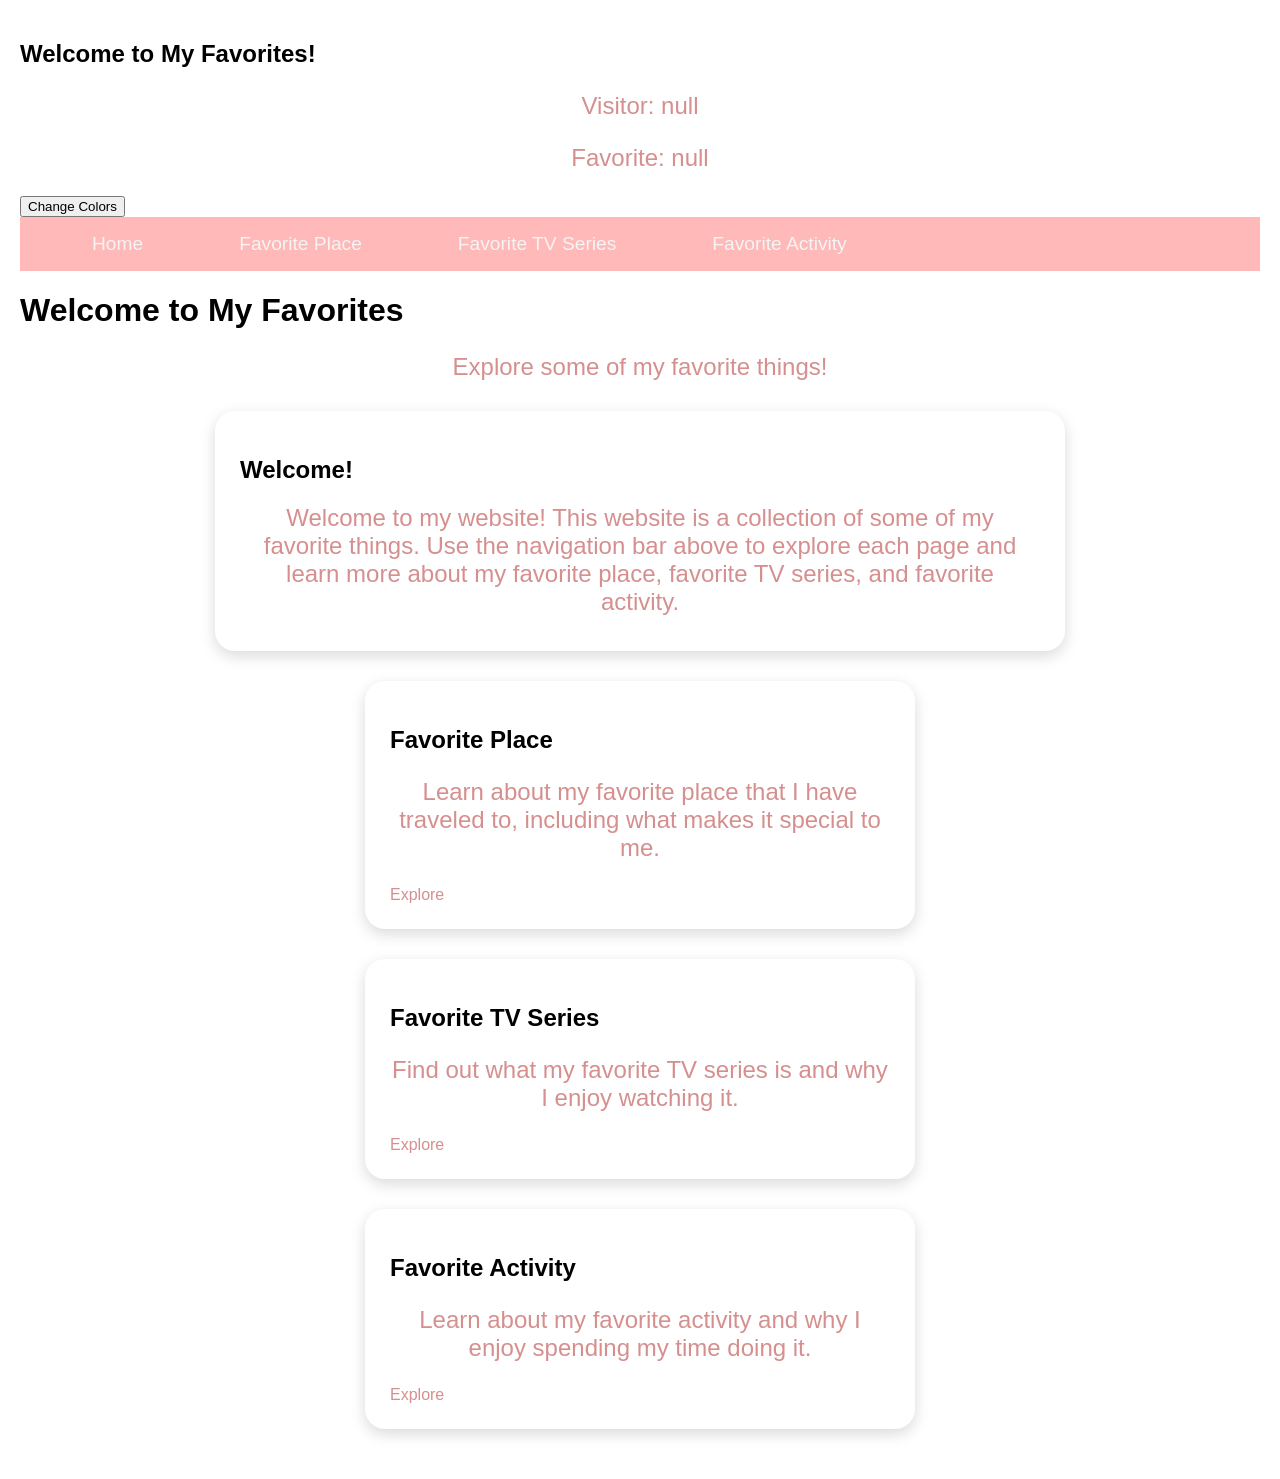
<file: index.html>
<!DOCTYPE html>
<html lang="en">
<head>
    <link rel="stylesheet" href="style2.css">
    <meta charset="UTF-8">
    <meta name="viewport" content="width=device-width, initial-scale=1.0">
    <title>My Favorites</title>
</head>

<body>
    <div class="navbar">
        <ul class="nav-links">
            <li><a href="index.html">Home</a></li>
            <li><a href="Favoriteplace.html">Favorite Place</a></li>
            <li><a href="Favoritetvseries.html">Favorite TV Series</a></li>
            <li><a href="Favoriteactivity.html">Favorite Activity</a></li>
        </ul>
    </div>

    <header class="hero">
        <h1>Welcome to My Favorites</h1>
        <p>Explore some of my favorite things!</p>
    </header>

    <section class="intro">
        <h2>Welcome!</h2>
        <p>
            Welcome to my website! This website is a collection of some of my
            favorite things. Use the navigation bar above to explore each page
            and learn more about my favorite place, favorite TV series, and
            favorite activity.
        </p>
    </section>

    <section class="pages">
        <div class="card">
            <h2> Favorite Place</h2>
            <p>
                Learn about my favorite place that I have traveled to,
                including what makes it special to me.
            </p>
            <a href="Favoriteplace.html">Explore</a>
        </div>

        <div class="card">
            <h2>Favorite TV Series</h2>
            <p>
                Find out what my favorite TV series is and why I enjoy
                watching it.
            </p>
            <a href="Favoritetvseries.html">Explore</a>
        </div>

        <div class="card">
            <h2>Favorite Activity</h2>
            <p>
                Learn about my favorite activity and why I enjoy spending
                my time doing it.
            </p>
            <a href="Favoriteactivity.html">Explore</a>
        </div>
    </section>
    <script src="script.js"></script>

</body>
</html>
</file>
<file: style2.css>
.nav-links{
    text-decoration: none;
    color:red;
    margin: 20px 20px 30px 40px;
    text-decoration-line: none;
    text-align: center;
    list-style:none;
    display: flex;
    align-items: center;
    margin: 1rem 2rem;
    gap: 5em;
    font-size: larger;
}
.navbar{
    background-color: rgb(255, 185, 185);
    display: flex;
    justify-content: space-between;
    align-items: center;
}
ul li a:hover{
    color: rgb(214, 143, 143);
}
ul li a{
    text-decoration: none;
    color:rgb(244, 244, 244);
}
p{
    text-align: center;
    font-size: 1.5rem;
    color: rgb(214, 143, 143);
}
img{
    width: 300px;
    height: 300px;
    border-radius: 50%;
    align-items: space-between;
    margin: 2rem;
    border: 8px solid rgb(255, 185, 185);
}
img:hover{
    transform: scale(1.1);
    transition: transform 0.3s ease-in-out;
}
.activites{
    display: flex;
    align-items: center;
    font-size: 30px;
    padding: 10px;
}
.images {
    display: flex;
    justify-content: center;
    align-items: center;
    gap: 20px;
    flex-wrap: wrap;
}

.intro {
    background-color: white;
    max-width: 800px;
    margin: 30px auto;
    padding: 25px;
    border-radius: 20px;
    box-shadow: 0 5px 15px rgba(0, 0, 0, 0.15);
}

.intro p {
    margin: 10px;
}

.card ul {
    text-align: left;
    line-height: 2;
    font-size: 1.1rem;
    color: rgb(214, 143, 143);
}

.card {
    background-color: white;
    max-width: 500px;
    margin: 30px auto;
    padding: 25px;
    border-radius: 20px;
    box-shadow: 0 5px 15px rgba(0, 0, 0, 0.15);
    transition: transform 0.3s ease;
}

.card:hover {
    transform: translateY(-8px);
}
a{
    text-decoration: none;
    color: rgb(214, 143, 143);
}
a:hover{
    color: rgb(255, 145, 145);
}

.js-favorites-panel {
    width: min(850px, 90%);
    margin: 24px auto;
    padding: 24px;
    border: 4px solid #7d2f4b;
    border-radius: 24px;
    background: linear-gradient(135deg, #fff, #ffdce4);
    box-shadow: 0 12px 30px rgba(125, 47, 75, 0.25);
    text-align: center;
}

.js-favorites-panel button {
    margin: 8px;
    padding: 12px 18px;
    border: 0;
    border-radius: 999px;
    background: #7d2f4b;
    color: white;
    font-size: 1rem;
    cursor: pointer;
}

.js-favorites-panel button:hover,
.js-favorites-panel .js-button-active {
    background: #e56b91;
    transform: translateY(-3px);
}

.js-message {
    margin: 8px;
    font-weight: bold;
}

.js-card-highlight {
    outline: 5px solid #e56b91;
    transform: scale(1.03) rotate(-1deg);
    box-shadow: 0 16px 35px rgba(125, 47, 75, 0.35);
}

.js-dark-mode {
    background-color: #27151d !important;
    color: white;
}

.js-dark-mode .intro,
.js-dark-mode .card,
.js-dark-mode .js-favorites-panel {
    background: #492735;
    color: white;
}

.js-dark-mode h1,
.js-dark-mode h2,
.js-dark-mode p {
    color: #ffd3df !important;
}
</file>
